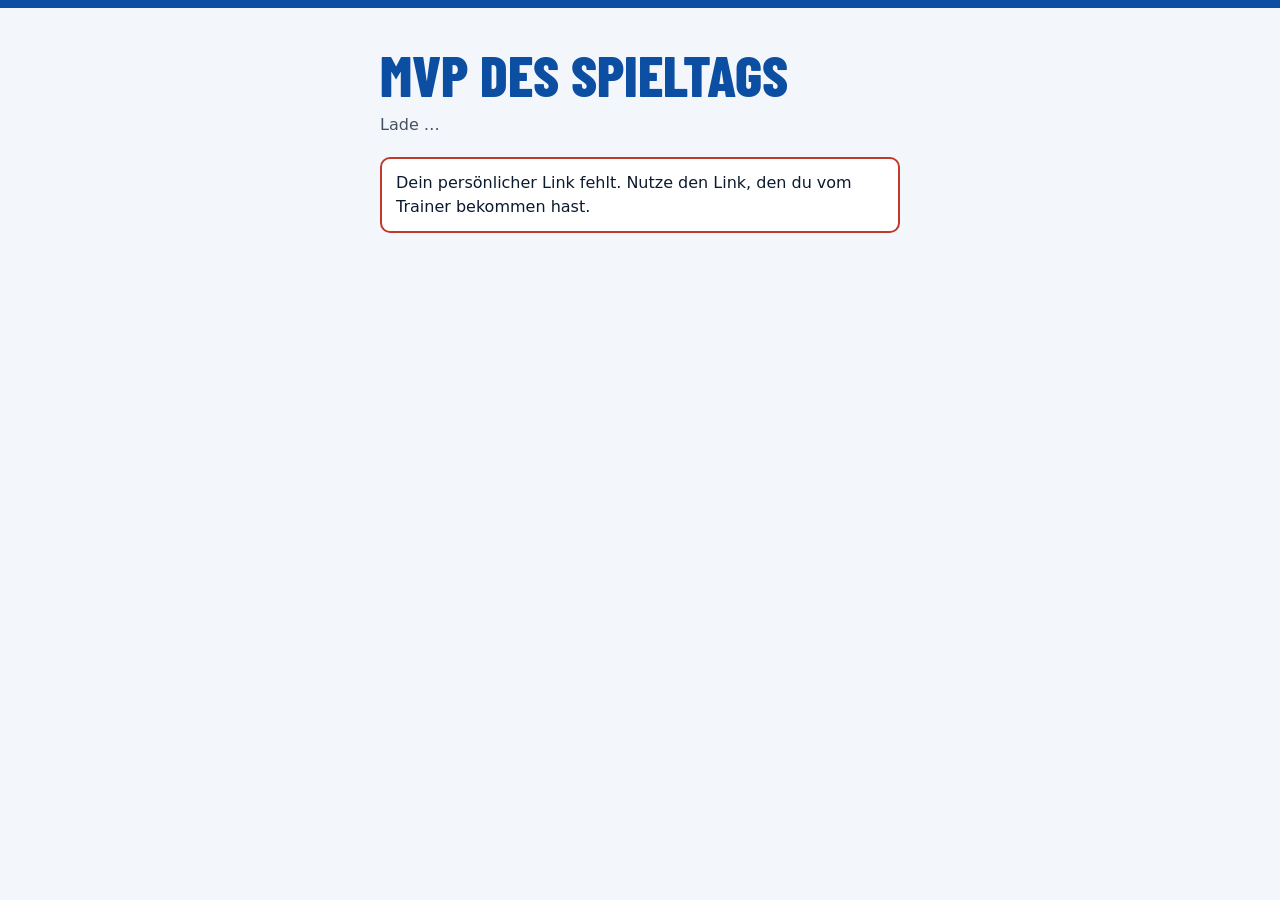
<file: index.html>
<!doctype html>
<html lang="de">

<head>
  <meta charset="utf-8">
  <meta name="viewport" content="width=device-width,initial-scale=1,viewport-fit=cover">
  <title>BW Aasee · MVP des Spieltags</title>
  <link rel="stylesheet" href="https://fonts.googleapis.com/css2?family=Barlow+Condensed:wght@800&display=swap">
  <link rel="stylesheet" href="style.css">
</head>

<body>
  <main>
    <h1>MVP des Spieltags</h1>
    <p class="sub" id="sub">Lade …</p>
    <div id="app"></div>
  </main>
  <script>
    const SB_URL = "https://stopplksxvgtrnniwvus.supabase.co", SB_KEY = "sb_publishable_ITgSUAtVPiE4B6yWS2e5FA_19qyB5Sy";
    const rpc = async (fn, body) => {const r = await fetch(`${SB_URL}/rest/v1/rpc/${fn}`, {method: "POST", headers: {apikey: SB_KEY, ...(SB_KEY.startsWith("eyJ") ? {Authorization: "Bearer " + SB_KEY} : {}), "Content-Type": "application/json"}, body: JSON.stringify(body)}); if (!r.ok) throw new Error((await r.json()).message || "Fehler"); return r.json()};
    const $ = id => document.getElementById(id), app = $("app");
    const esc = s => String(s ?? "").replace(/[&<>"]/g, c => ({"&": "&amp;", "<": "&lt;", ">": "&gt;", '"': "&quot;"}[c]));
    const fmt = d => new Date(d).toLocaleString("de-DE", {weekday: "long", hour: "2-digit", minute: "2-digit"});
    const av = p => p.foto_url ? `<img class="av" src="${esc(p.foto_url)}" alt="">` : `<div class="av">${esc(p.name.split(" ").map(x => x[0]).join("").slice(0, 2))}</div>`;
    let token = new URLSearchParams(location.search).get("t");
    try {if (token) localStorage.setItem("mvp_t", token); else token = localStorage.getItem("mvp_t")} catch (e) { }
    const msg = (t, err) => app.innerHTML = `<div class="msg ${err ? "err" : ""}">${t}</div>`;

    async function load() {
      if (!token) return msg("Dein persönlicher Link fehlt. Nutze den Link, den du vom Trainer bekommen hast.", 1);
      const d = await rpc("get_current_round", {p_token: token});
      if (d.error) return msg("Dieser Link ist ungültig. Frag den Trainer nach deinem Link.", 1);
      $("sub").textContent = `Hi ${d.player}`;
      if (d.state === "none") return msg("Noch keine Abstimmung angelegt.");
      const r = d.round, title = `${r.label}${r.gegner ? " gegen " + esc(r.gegner) : ""}`;
      if (d.state === "upcoming") return msg(`<b>${title}</b><br>Die Abstimmung startet ${fmt(r.opens_at)}.`);
      if (d.state === "closed") {
        const max = Math.max(1, ...d.results.map(x => x.votes));
        app.innerHTML = `<p class="sub">${title}: Ergebnis</p>` + (d.results.length ? d.results.map((x, i) => `<div class="cand" style="cursor:default">${av(x)}<div style="flex:1"><b>${esc(x.name)}${i === 0 ? " 🏆" : ""}</b> · ${x.votes} Stimme${x.votes === 1 ? "" : "n"}<div class="bar" style="width:${x.votes / max * 100}%"></div></div></div>`).join("") : "Es wurden keine Stimmen abgegeben.");
        return;
      }
      if (d.voted) {const w = d.nominees.find(n => n.id === d.voted); return msg(`Deine Stimme für <b>${esc(w?.name)}</b> ist gezählt. Das Ergebnis gibt es ab ${fmt(r.closes_at)}.`)}
      let sel = null;
      app.innerHTML = `<p class="sub">${title}: Wer war dein MVP? Abstimmung läuft bis ${fmt(r.closes_at)}.</p>` +
        d.nominees.map(n => `<button class="cand" aria-pressed="false" data-id="${n.id}">${av(n)}<b>${esc(n.name)}</b></button>`).join("") +
        `<button class="go" id="go" disabled>Stimme abgeben</button><div id="out"></div>`;
      app.querySelectorAll(".cand").forEach(b => b.onclick = () => {sel = b.dataset.id; app.querySelectorAll(".cand").forEach(x => x.setAttribute("aria-pressed", x === b)); $("go").disabled = false});
      $("go").onclick = async () => {
        $("go").disabled = true;
        try {
          const res = await rpc("cast_vote", {p_token: token, p_round: r.id, p_player: sel});
          const m = {ok: null, already_voted: "Du hast schon abgestimmt.", self_vote: "Für dich selbst kannst du nicht stimmen.", closed: "Die Abstimmung ist beendet.", not_nominated: "Dieser Spieler ist nicht nominiert."}[res];
          if (m) {$("out").innerHTML = `<div class="msg err">${m}</div>`; if (res !== "self_vote") return load(); $("go").disabled = false} else load();
        } catch (e) {$("out").innerHTML = `<div class="msg err">${esc(e.message)}. Versuch es nochmal.</div>`; $("go").disabled = false}
      };
    }
    load().catch(e => msg(esc(e.message), 1));
  </script>
</body>

</html>
</file>
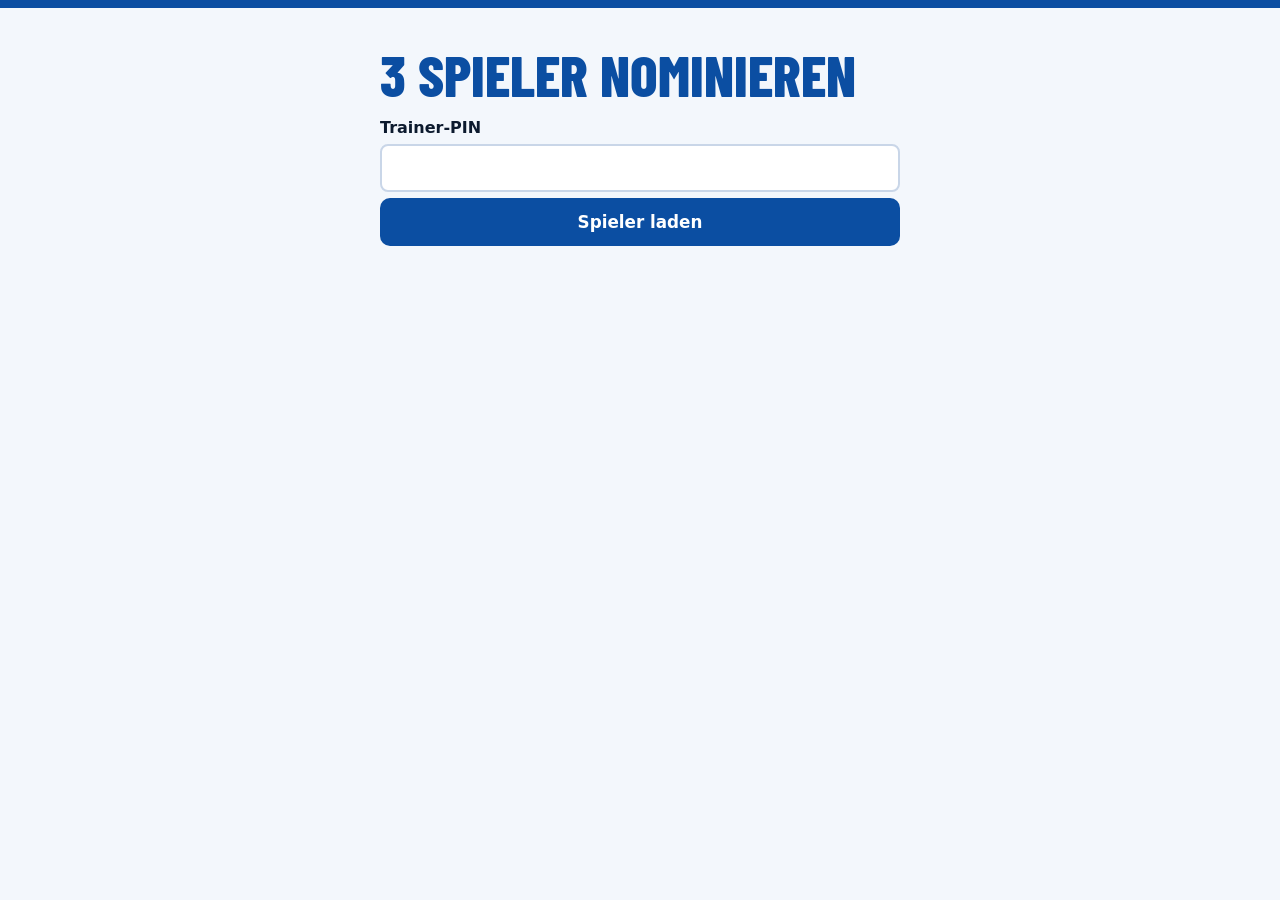
<file: trainer.html>
<!doctype html>
<html lang="de">

<head>
  <meta charset="utf-8">
  <meta name="viewport" content="width=device-width,initial-scale=1,viewport-fit=cover">
  <meta name="robots" content="noindex">
  <title>BW Aasee · Nominierung</title>
  <link rel="stylesheet" href="https://fonts.googleapis.com/css2?family=Barlow+Condensed:wght@800&display=swap">
  <link rel="stylesheet" href="style.css">
</head>

<body>
  <main>
    <h1>3 Spieler nominieren</h1>
    <div id="login"><label for="pin">Trainer-PIN</label><input id="pin" type="password"
        autocomplete="current-password"><button class="go" id="open">Spieler laden</button></div>
    <div id="form" hidden>
      <label for="label">Spieltag</label><input id="label" placeholder="Spieltag 7">
      <label for="gegner">Gegner</label><input id="gegner">
      <label for="opens">Abstimmung startet</label><input id="opens" type="datetime-local">
      <label for="closes">Abstimmung endet</label><input id="closes" type="datetime-local">
      <p class="sub" style="margin-top:18px">Wähle genau 3: <b id="cnt">0</b>/3</p>
      <div id="list"></div>
      <button class="go" id="save" disabled>Nominierung speichern</button>
    </div>
    <div id="out"></div>
  </main>
  <script>
    const SB_URL = "https://stopplksxvgtrnniwvus.supabase.co", SB_KEY = "sb_publishable_ITgSUAtVPiE4B6yWS2e5FA_19qyB5Sy";
    const rpc = async (fn, body) => {const r = await fetch(`${SB_URL}/rest/v1/rpc/${fn}`, {method: "POST", headers: {apikey: SB_KEY, ...(SB_KEY.startsWith("eyJ") ? {Authorization: "Bearer " + SB_KEY} : {}), "Content-Type": "application/json"}, body: JSON.stringify(body)}); const j = await r.json(); if (!r.ok) throw new Error(j.message || "Fehler"); return j};
    const $ = id => document.getElementById(id);
    const esc = s => String(s ?? "").replace(/[&<>"]/g, c => ({"&": "&amp;", "<": "&lt;", ">": "&gt;", '"': "&quot;"}[c]));
    const av = p => p.foto_url ? `<img class="av" src="${esc(p.foto_url)}" alt="">` : `<div class="av">${esc(p.name.split(" ").map(x => x[0]).join("").slice(0, 2))}</div>`;
    const local = d => new Date(d.getTime() - d.getTimezoneOffset() * 6e4).toISOString().slice(0, 16);
    const show = (t, err) => $("out").innerHTML = `<div class="msg ${err ? "err" : ""}">${t}</div>`;
    // Standard: Di 08:00 bis Do 20:00 der kommenden Woche (nächster Dienstag, falls heute nach Di)
    function defaults() {const d = new Date(); d.setHours(8, 0, 0, 0); let add = (2 - d.getDay() + 7) % 7; if (add === 0 && new Date() > d) add = 7; d.setDate(d.getDate() + add); const e = new Date(d); e.setDate(e.getDate() + 2); e.setHours(20, 0, 0, 0); $("opens").value = local(d); $("closes").value = local(e)}
    const picked = new Set();
    $("open").onclick = async () => {
      try {
        const ps = await rpc("trainer_players", {p_pin: $("pin").value});
        $("login").hidden = true; $("form").hidden = false; defaults(); $("out").innerHTML = "";
        $("list").innerHTML = ps.map(p => `<button class="cand" aria-pressed="false" data-id="${p.id}">${av(p)}<b>${esc(p.name)}</b></button>`).join("");
        $("list").querySelectorAll(".cand").forEach(b => b.onclick = () => {
          const id = b.dataset.id;
          if (picked.has(id)) picked.delete(id); else if (picked.size < 3) picked.add(id);
          b.setAttribute("aria-pressed", picked.has(id)); $("cnt").textContent = picked.size; $("save").disabled = picked.size !== 3 || !$("label").value;
        });
        $("label").oninput = () => $("save").disabled = picked.size !== 3 || !$("label").value;
      } catch (e) {show(esc(e.message), 1)}
    };
    $("save").onclick = async () => {
      $("save").disabled = true;
      try {
        await rpc("nominate", {p_pin: $("pin").value, p_label: $("label").value, p_gegner: $("gegner").value || null, p_opens: new Date($("opens").value).toISOString(), p_closes: new Date($("closes").value).toISOString(), p_players: [...picked]});
        show("Nominierung gespeichert. Die Abstimmung startet zum eingestellten Zeitpunkt.");
      } catch (e) {show(esc(e.message), 1); $("save").disabled = false}
    };
  </script>
</body>

</html>
</file>
<file: style.css>
:root {
    --bg: #f3f7fc;
    --ink: #0c1a2e;
    --blue: #0b4ea2;
    --card: #fff;
    --accent: #0b4ea2;
    --on-accent: #fff;
    --line: #c9d6e8
}

@media(prefers-color-scheme:dark) {
    :root {
        --bg: #0a1424;
        --ink: #eef3fb;
        --blue: #5b9cf0;
        --card: #13223a;
        --accent: #5b9cf0;
        --on-accent: #0a1424;
        --line: #25395a
    }
}

* {
    box-sizing: border-box
}

body {
    margin: 0;
    background: var(--bg);
    color: var(--ink);
    font: 16px/1.5 system-ui, sans-serif;
    padding: max(16px, env(safe-area-inset-top)) 16px 40px;
    border-top: 8px solid var(--blue)
}

main {
    max-width: 520px;
    margin: 0 auto
}

h1 {
    font: 800 clamp(2.4rem, 11vw, 3.6rem)/.95 "Barlow Condensed", "Arial Narrow", Impact, sans-serif;
    margin: .4em 0 .2em;
    text-transform: uppercase;
    color: var(--blue)
}

p.sub {
    margin: 0 0 20px;
    opacity: .75
}

.cand {
    display: flex;
    align-items: center;
    gap: 14px;
    width: 100%;
    padding: 12px;
    margin: 0 0 10px;
    background: var(--card);
    border: 2px solid var(--line);
    border-radius: 10px;
    color: inherit;
    font: inherit;
    text-align: left;
    cursor: pointer
}

.cand[aria-pressed=true] {
    border-color: var(--blue);
    box-shadow: inset 6px 0 0 var(--blue)
}

.av {
    width: 64px;
    height: 64px;
    border-radius: 50%;
    background: var(--blue);
    color: var(--on-accent);
    display: grid;
    place-items: center;
    font-weight: 800;
    font-size: 1.3rem;
    object-fit: cover;
    flex: none
}

.cand b {
    font-size: 1.15rem
}

button.go {
    width: 100%;
    padding: 14px;
    margin-top: 6px;
    border: 0;
    border-radius: 10px;
    background: var(--accent);
    color: var(--on-accent);
    font: 800 1.05rem system-ui;
    cursor: pointer
}

button.go:disabled {
    opacity: .4;
    cursor: not-allowed
}

.msg {
    padding: 12px 14px;
    border-radius: 10px;
    background: var(--card);
    border: 2px solid var(--line);
    margin: 14px 0
}

.msg.err {
    border-color: #c0392b
}

.bar {
    height: 8px;
    background: var(--blue);
    border-radius: 4px;
    margin-top: 6px
}

label {
    display: block;
    font-weight: 600;
    margin: 14px 0 4px
}

input {
    width: 100%;
    padding: 10px;
    border: 2px solid var(--line);
    border-radius: 8px;
    background: var(--card);
    color: inherit;
    font: inherit
}

button:focus-visible,
input:focus-visible {
    outline: 3px solid var(--blue);
    outline-offset: 2px
}
</file>
